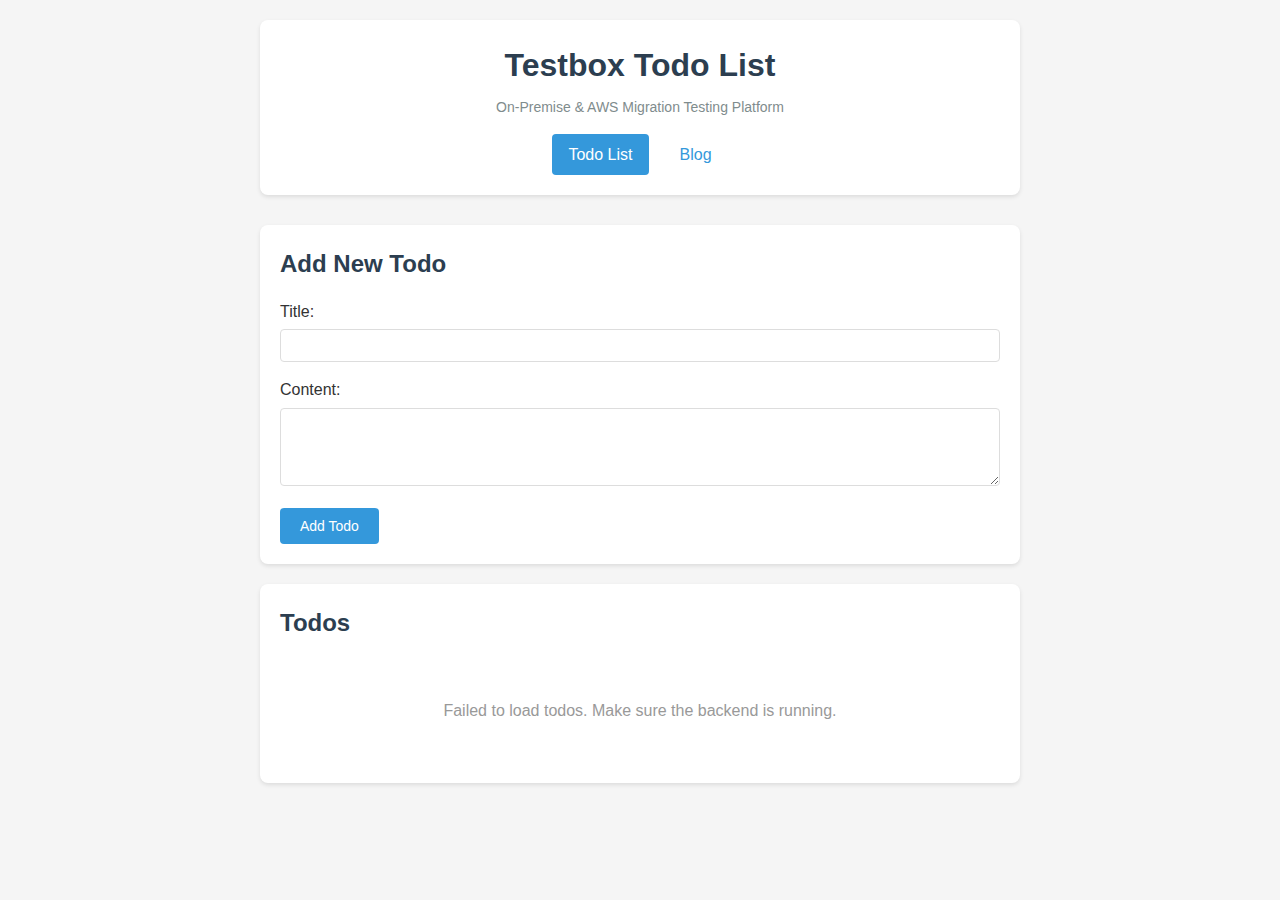
<file: frontend/index.html>
<!DOCTYPE html>
<html lang="ko">
<head>
    <meta charset="UTF-8">
    <meta name="viewport" content="width=device-width, initial-scale=1.0">
    <title>Testbox - Todo List</title>
    <link rel="stylesheet" href="css/style.css">
</head>
<body>
    <div class="container">
        <header>
            <h1>Testbox Todo List</h1>
            <p class="subtitle">On-Premise & AWS Migration Testing Platform</p>
            <nav class="navigation">
                <a href="index.html" class="active">Todo List</a>
                <a href="blog.html">Blog</a>
            </nav>
        </header>

        <div class="todo-form">
            <h2>Add New Todo</h2>
            <form id="addTodoForm">
                <div class="form-group">
                    <label for="title">Title:</label>
                    <input type="text" id="title" name="title" required>
                </div>
                <div class="form-group">
                    <label for="content">Content:</label>
                    <textarea id="content" name="content" rows="4"></textarea>
                </div>
                <button type="submit">Add Todo</button>
            </form>
        </div>

        <div class="todo-list">
            <h2>Todos</h2>
            <div id="todoItems"></div>
        </div>

        <div id="editModal" class="modal">
            <div class="modal-content">
                <span class="close">&times;</span>
                <h2>Edit Todo</h2>
                <form id="editTodoForm">
                    <input type="hidden" id="editId">
                    <div class="form-group">
                        <label for="editTitle">Title:</label>
                        <input type="text" id="editTitle" name="title" required>
                    </div>
                    <div class="form-group">
                        <label for="editContent">Content:</label>
                        <textarea id="editContent" name="content" rows="4"></textarea>
                    </div>
                    <div class="form-group">
                        <label>
                            <input type="checkbox" id="editCompleted" name="completed">
                            Completed
                        </label>
                    </div>
                    <button type="submit">Update Todo</button>
                </form>
            </div>
        </div>
    </div>

    <script src="js/app.js"></script>
</body>
</html>
</file>
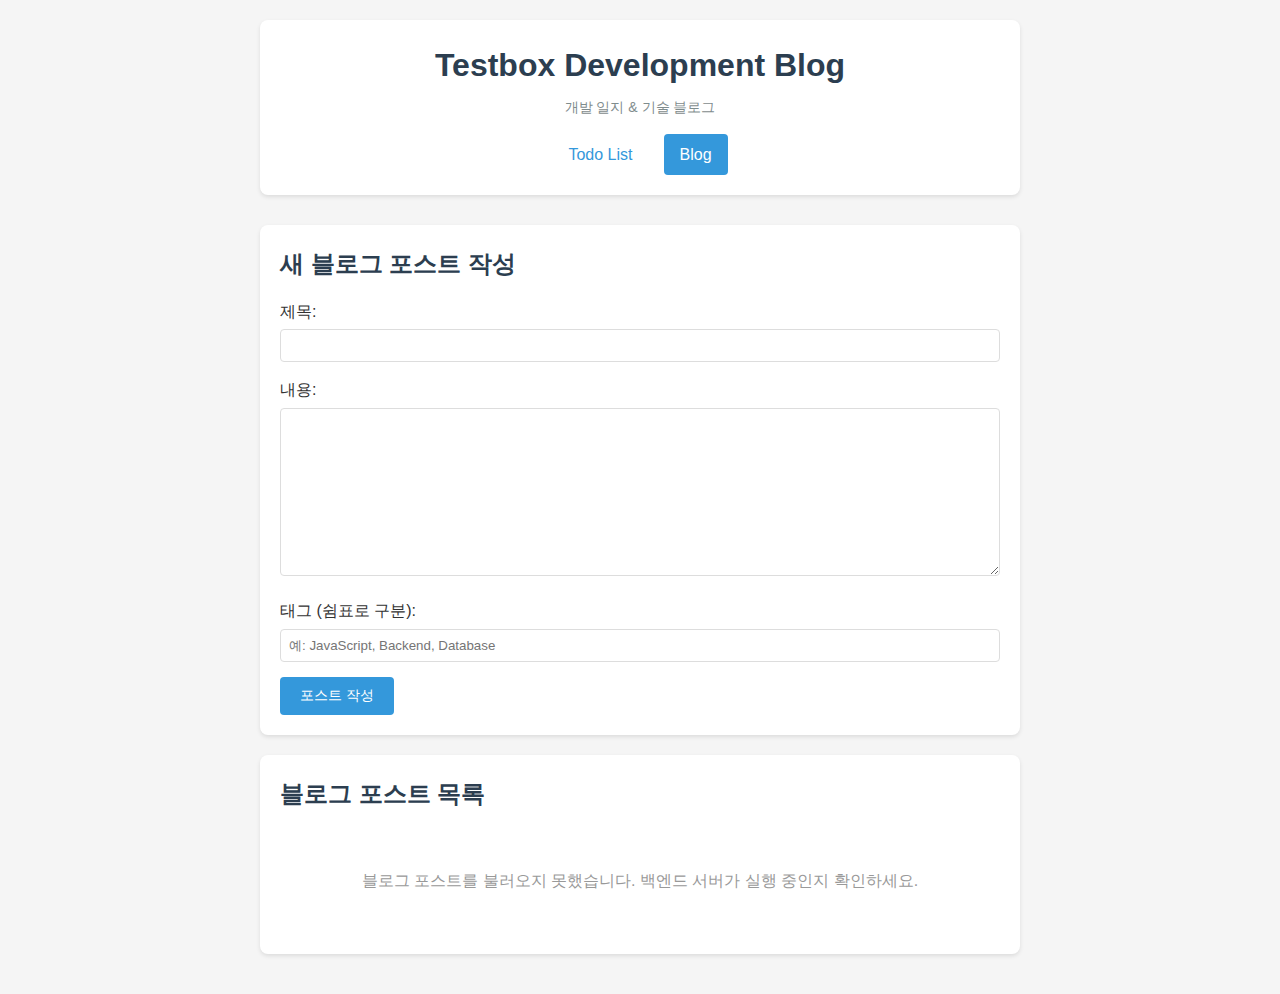
<file: frontend/blog.html>
<!DOCTYPE html>
<html lang="ko">
<head>
    <meta charset="UTF-8">
    <meta name="viewport" content="width=device-width, initial-scale=1.0">
    <title>Testbox - Development Blog</title>
    <link rel="stylesheet" href="css/style.css">
</head>
<body>
    <div class="container">
        <header>
            <h1>Testbox Development Blog</h1>
            <p class="subtitle">개발 일지 & 기술 블로그</p>
            <nav class="navigation">
                <a href="index.html">Todo List</a>
                <a href="blog.html" class="active">Blog</a>
            </nav>
        </header>

        <div class="todo-form">
            <h2>새 블로그 포스트 작성</h2>
            <form id="addBlogForm">
                <div class="form-group">
                    <label for="title">제목:</label>
                    <input type="text" id="title" name="title" required>
                </div>
                <div class="form-group">
                    <label for="content">내용:</label>
                    <textarea id="content" name="content" rows="10" required></textarea>
                </div>
                <div class="form-group">
                    <label for="tags">태그 (쉼표로 구분):</label>
                    <input type="text" id="tags" name="tags" placeholder="예: JavaScript, Backend, Database">
                </div>
                <button type="submit">포스트 작성</button>
            </form>
        </div>

        <div class="todo-list">
            <h2>블로그 포스트 목록</h2>
            <div id="blogItems"></div>
        </div>

        <div id="editModal" class="modal">
            <div class="modal-content">
                <span class="close">&times;</span>
                <h2>블로그 포스트 수정</h2>
                <form id="editBlogForm">
                    <input type="hidden" id="editId">
                    <div class="form-group">
                        <label for="editTitle">제목:</label>
                        <input type="text" id="editTitle" name="title" required>
                    </div>
                    <div class="form-group">
                        <label for="editContent">내용:</label>
                        <textarea id="editContent" name="content" rows="10" required></textarea>
                    </div>
                    <div class="form-group">
                        <label for="editTags">태그 (쉼표로 구분):</label>
                        <input type="text" id="editTags" name="tags" placeholder="예: JavaScript, Backend, Database">
                    </div>
                    <button type="submit">포스트 수정</button>
                </form>
            </div>
        </div>
    </div>

    <script src="js/blog.js"></script>
</body>
</html>
</file>
<file: frontend/css/style.css>
* {
    margin: 0;
    padding: 0;
    box-sizing: border-box;
}

body {
    font-family: -apple-system, BlinkMacSystemFont, "Segoe UI", Roboto, "Helvetica Neue", Arial, sans-serif;
    background: #f5f5f5;
    color: #333;
    line-height: 1.6;
}

.container {
    max-width: 800px;
    margin: 0 auto;
    padding: 20px;
}

header {
    text-align: center;
    margin-bottom: 30px;
    padding: 20px;
    background: white;
    border-radius: 8px;
    box-shadow: 0 2px 4px rgba(0,0,0,0.1);
}

header h1 {
    color: #2c3e50;
    margin-bottom: 5px;
}

.subtitle {
    color: #7f8c8d;
    font-size: 14px;
}

.todo-form, .todo-list {
    background: white;
    padding: 20px;
    margin-bottom: 20px;
    border-radius: 8px;
    box-shadow: 0 2px 4px rgba(0,0,0,0.1);
}

h2 {
    margin-bottom: 15px;
    color: #2c3e50;
}

.form-group {
    margin-bottom: 15px;
}

label {
    display: block;
    margin-bottom: 5px;
    font-weight: 500;
}

input[type="text"], textarea {
    width: 100%;
    padding: 8px;
    border: 1px solid #ddd;
    border-radius: 4px;
    font-family: inherit;
}

textarea {
    resize: vertical;
}

button {
    background: #3498db;
    color: white;
    padding: 10px 20px;
    border: none;
    border-radius: 4px;
    cursor: pointer;
    font-size: 14px;
}

button:hover {
    background: #2980b9;
}

.todo-item {
    border: 1px solid #e0e0e0;
    padding: 15px;
    margin-bottom: 10px;
    border-radius: 4px;
    background: #fafafa;
}

.todo-item.completed {
    opacity: 0.6;
    background: #e8f5e9;
}

.todo-item h3 {
    margin-bottom: 8px;
    color: #2c3e50;
}

.todo-item.completed h3 {
    text-decoration: line-through;
}

.todo-item p {
    margin-bottom: 10px;
    color: #555;
}

.todo-meta {
    font-size: 12px;
    color: #999;
    margin-bottom: 10px;
}

.todo-actions {
    display: flex;
    gap: 10px;
}

.btn-edit {
    background: #f39c12;
}

.btn-edit:hover {
    background: #e67e22;
}

.btn-delete {
    background: #e74c3c;
}

.btn-delete:hover {
    background: #c0392b;
}

.modal {
    display: none;
    position: fixed;
    z-index: 1000;
    left: 0;
    top: 0;
    width: 100%;
    height: 100%;
    background: rgba(0,0,0,0.5);
}

.modal-content {
    background: white;
    margin: 10% auto;
    padding: 30px;
    width: 90%;
    max-width: 500px;
    border-radius: 8px;
    position: relative;
}

.close {
    position: absolute;
    right: 20px;
    top: 15px;
    font-size: 28px;
    font-weight: bold;
    color: #aaa;
    cursor: pointer;
}

.close:hover {
    color: #000;
}

.empty-state {
    text-align: center;
    padding: 40px;
    color: #999;
}

/* Navigation styles */
.navigation {
    margin-top: 15px;
    display: flex;
    gap: 15px;
    justify-content: center;
}

.navigation a {
    color: #3498db;
    text-decoration: none;
    padding: 8px 16px;
    border-radius: 4px;
    transition: background-color 0.3s;
}

.navigation a:hover {
    background-color: #ecf0f1;
}

.navigation a.active {
    background-color: #3498db;
    color: white;
}

/* Blog-specific styles */
.blog-item {
    border: 1px solid #e0e0e0;
    padding: 20px;
    margin-bottom: 15px;
    border-radius: 4px;
    background: #fafafa;
}

.blog-item h3 {
    margin-bottom: 10px;
    color: #2c3e50;
    font-size: 1.3em;
}

.blog-content {
    margin: 15px 0;
    color: #555;
    line-height: 1.8;
    white-space: pre-wrap;
    word-wrap: break-word;
}

.blog-tags {
    margin: 10px 0;
    display: flex;
    flex-wrap: wrap;
    gap: 8px;
}

.tag {
    background-color: #e3f2fd;
    color: #1976d2;
    padding: 4px 12px;
    border-radius: 12px;
    font-size: 12px;
    font-weight: 500;
}
</file>
